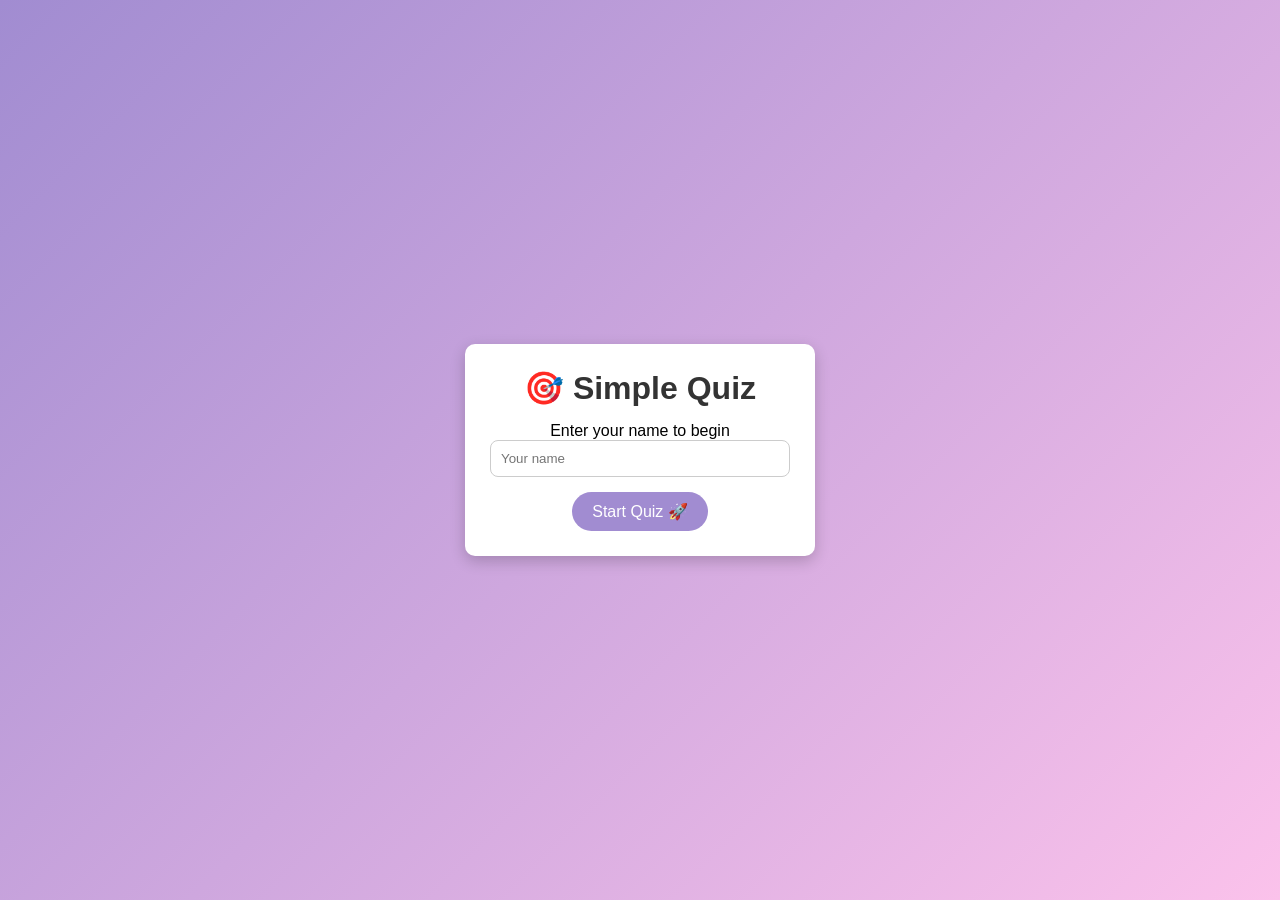
<file: index.html>
<!DOCTYPE html>
<html lang="en">
<head>
  <meta charset="UTF-8">
  <meta name="viewport" content="width=device-width, initial-scale=1.0">
  <title>Quiz Login</title>
  <link rel="stylesheet" href="style.css">
</head>
<body class="login-bg">
  <div class="container">
    <h1>🎯 Simple Quiz</h1>
    <p>Enter your name to begin</p>
    <input type="text" id="username" placeholder="Your name" />
    <button id="start-btn">Start Quiz 🚀</button>
  </div>

  <script src="login.js"></script>
</body>
</html>
</file>
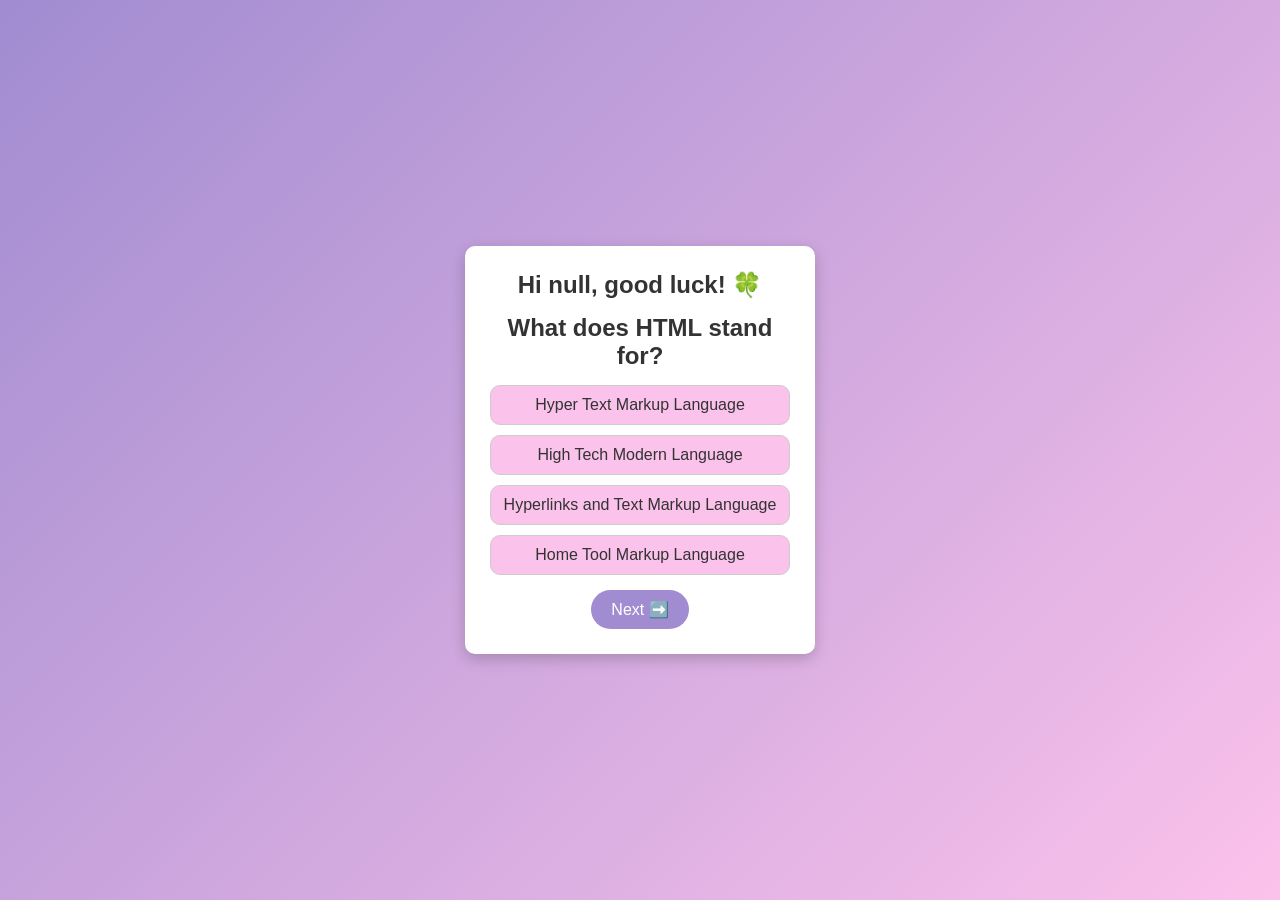
<file: quiz.html>
<!DOCTYPE html>
<html lang="en">
<head>
  <meta charset="UTF-8" />
  <meta name="viewport" content="width=device-width, initial-scale=1.0" />
  <title>Quiz App</title>
  <link rel="stylesheet" href="style.css" />
</head>
<body class="quiz-bg">
  <div class="container">
    <h2 id="welcome"></h2>

    <div id="question-container">
      <h2 id="question">Question text</h2>
      <div id="options" class="options"></div>
      <button id="next-btn">Next ➡️</button>
    </div>

    <div id="result-container" class="hide">
      <h2 id="result-msg"></h2>
      <p>Your Score: <span id="score"></span></p>
      <button id="restart-btn">Restart 🔁</button>
    </div>
  </div>

  <script src="script.js"></script>
</body>
</html>
</file>
<file: style.css>
/* ==== Basic Reset ==== */
* {
  margin: 0;
  padding: 0;
  box-sizing: border-box;
  font-family: Arial, sans-serif;
}

/* ==== Background ==== */
.login-bg, .quiz-bg {
  height: 100vh;
  background: linear-gradient(135deg, #a18cd1, #fbc2eb);
  display: flex;
  justify-content: center;
  align-items: center;
}

/* ==== Container ==== */
.container {
  background: white;
  border-radius: 10px;
  padding: 25px;
  width: 350px;
  text-align: center;
  box-shadow: 0 5px 15px rgba(0,0,0,0.2);
}

h1, h2 {
  margin-bottom: 15px;
  color: #333;
}

/* ==== Input ==== */
input[type="text"] {
  width: 100%;
  padding: 10px;
  margin-bottom: 15px;
  border: 1px solid #ccc;
  border-radius: 8px;
}

/* ==== Button ==== */
button {
  background: #a18cd1;
  color: white;
  border: none;
  border-radius: 25px;
  padding: 10px 20px;
  cursor: pointer;
  font-size: 16px;
}

button:hover {
  background: #ff9a9e;
}

/* ==== Options ==== */
.options {
  display: flex;
  flex-direction: column;
  gap: 10px;
  margin: 15px 0;
}

/* Every option already highlighted */
.option-btn {
  background: #fbc2eb;
  border: 1px solid #ccc;
  border-radius: 10px;
  padding: 10px;
  cursor: pointer;
  color: #333;
  transition: 0.3s;
}

.correct {
  background: #b3ffb3 !important;
}

.wrong {
  background: #ffb3b3 !important;
}

.hide {
  display: none;
}
</file>
